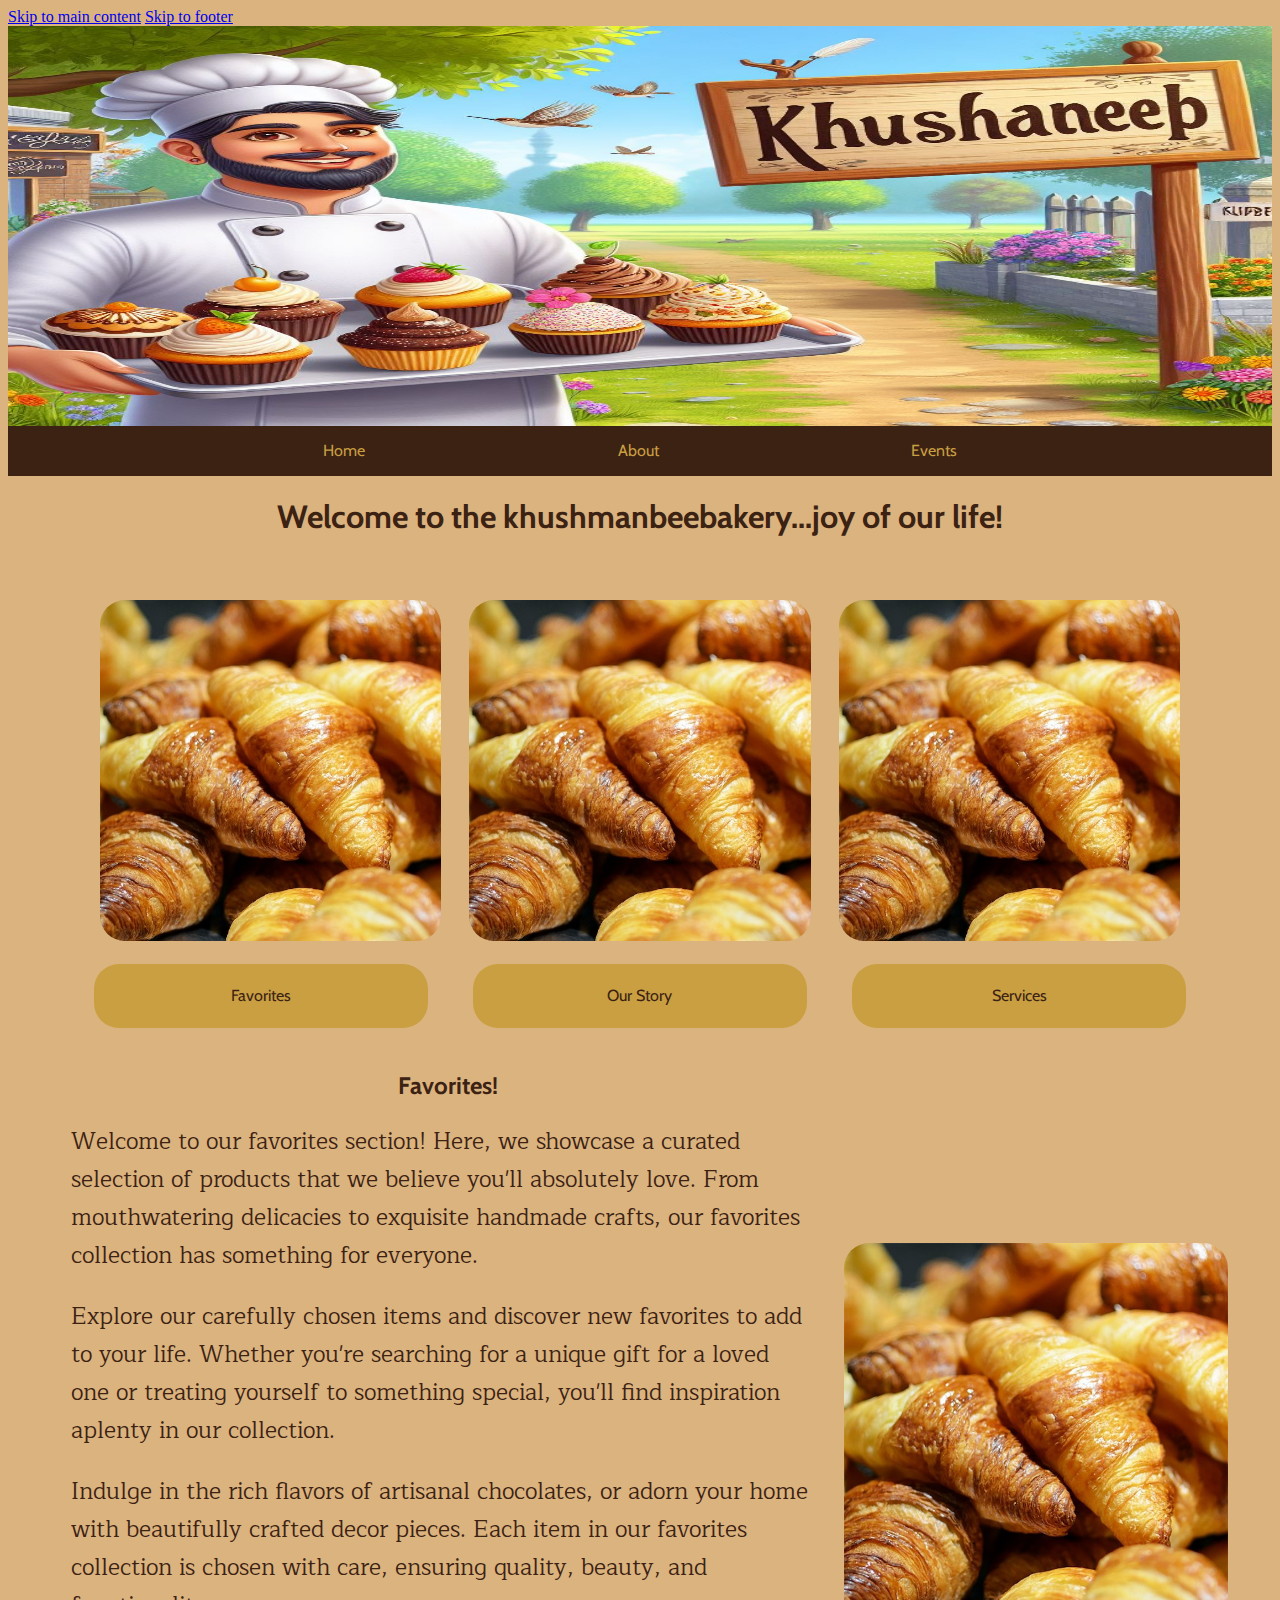
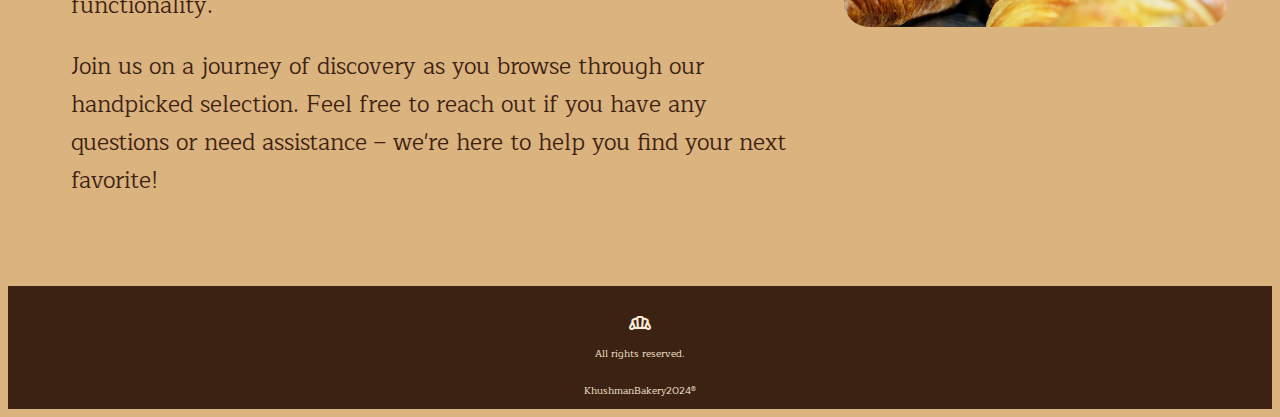
<file: index.html>
<!DOCTYPE html>
<html lang="en">
<head>
    <meta charset="UTF-8">
    <meta http-equiv="X-UA-Compatible" content="IE=edge">
    <meta name="viewport" content="width=device-width, initial-scale=1.0">
    <link rel="stylesheet" href="css/main.css">
    <link rel="stylesheet" href="https://fonts.googleapis.com/css2?family=Material+Symbols+Outlined:opsz,wght,FILL,GRAD@20..48,100..700,0..1,-50..200" /> 
    <!-- bread icon -->
    <link rel="preconnect" href="https://fonts.googleapis.com">
<link rel="preconnect" href="https://fonts.gstatic.com" crossorigin>
<link href="https://fonts.googleapis.com/css2?family=Cabin:wght@700&family=Maitree:wght@200;700&display=swap" rel="stylesheet">
    <title>Khushmandeep - Midterm</title>
</head>

<body>
    <div id="skip-links">
        <a href="#main-content" class="skip-link">Skip to main content</a>
        <a href="#footer" class="skip-link">Skip to footer</a>
    </div>

    <header class="header-background">
        <div class="logo">
            <img class="logo1" src="images/logo.jpg" alt="Bakery Logo">
        </div> <!-- end logo -->
        <div class="nav-container">
            <div class="nav-bar" role="navigation">
                <a href="#main-content" id="main-content">Home</a>
                <a href="aboutus.html">About</a> 
                <a href="events.html">Events</a> 
            </div> <!-- nav-barimg -->   
        </div><!-- nav-container -->
    </header>
    
    <h1>Welcome to the khushmanbeebakery...joy  of our life!</h1>
    <!-- This container to make the style easier -->
    <div class="container" aria-label="Main Content">   
        <div class="imageshome">
            <img src="images/bread.jpeg" alt="Bread photo">
            <img src="images/bread.jpeg" alt="Bread photo">
            <img src="images/bread.jpeg" alt="Bread photo">
        </div><!-- Imageshome end -->
        <div class="buttonshome">
            <a href="index.html">Favorites</a>
            <a href="about.html">Our Story</a>
            <a href="events.html">Services</a>
        </div><!-- buttonshome end -->

        
        <div class="column">
            <div>
                <h2>Favorites!</h2>
                <p>Welcome to our favorites section! Here, we showcase a curated selection of products that we believe you'll absolutely love. From mouthwatering delicacies to exquisite handmade crafts, our favorites collection has something for everyone.</p>
                <p>Explore our carefully chosen items and discover new favorites to add to your life. Whether you're searching for a unique gift for a loved one or treating yourself to something special, you'll find inspiration aplenty in our collection.</p>
                <p>Indulge in the rich flavors of artisanal chocolates, or adorn your home with beautifully crafted decor pieces. Each item in our favorites collection is chosen with care, ensuring quality, beauty, and functionality.</p>
                <p>Join us on a journey of discovery as you browse through our handpicked selection. Feel free to reach out if you have any questions or need assistance – we're here to help you find your next favorite!</p>
            </div>
            
            <div class="favorites">
                <img 
                srcset="images/bread-320.jpeg 320w,
                        images/bread-480.jpeg 480w, 
                        images/bread-720.jpeg 720w"
                sizes=" (max-width: 320px) 320px,
                        (max-width: 480px) 480px,
                        (max-width: 720px) 720px"
                src="images/bread-720.jpeg"
                alt="bread">
            </div>
        </div> <!-- end columns -->    
    </div> <!-- Container -->

    <footer id="footer" role="contentinfo">
        <p>KhushmanBakery2024®</p>
        <p>All rights reserved.</p>
        <span class="material-symbols-outlined">
            bakery_dining
        </span>
    </footer>
    
</body>
</html>
</file>
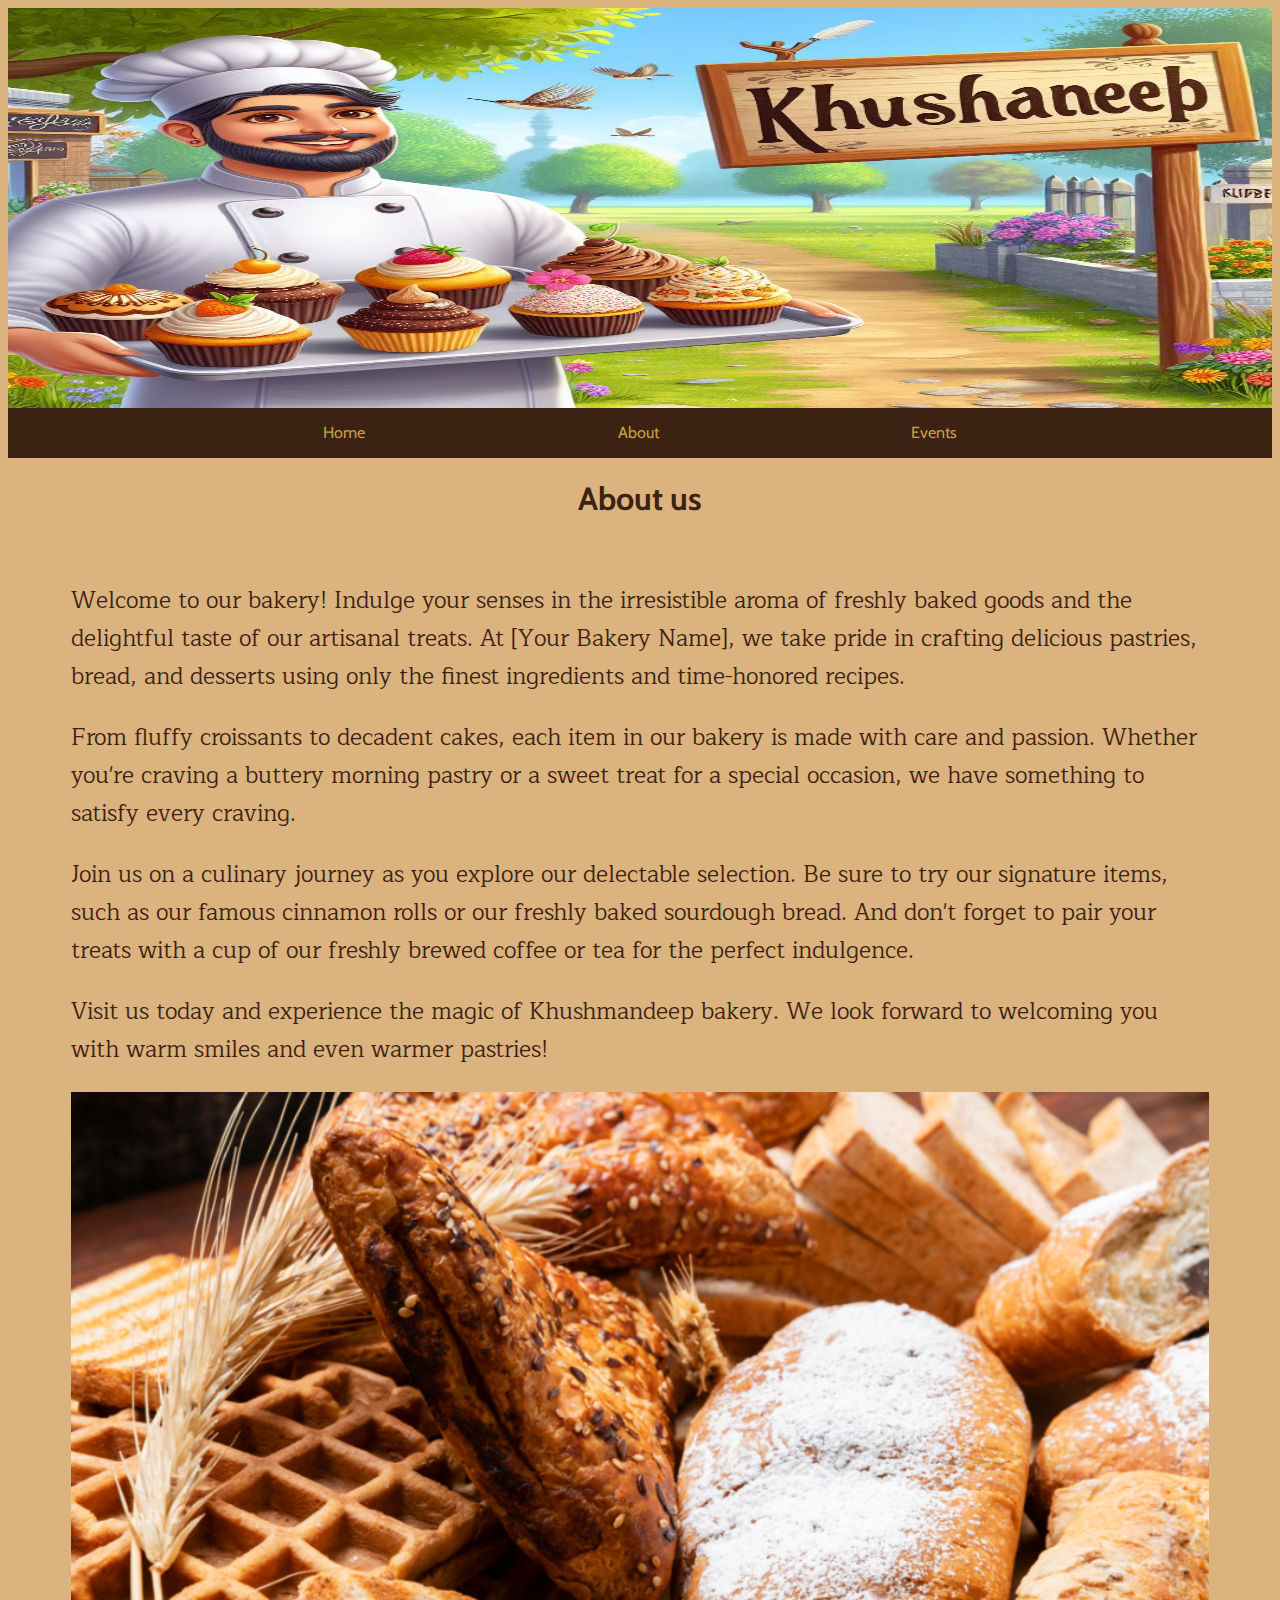
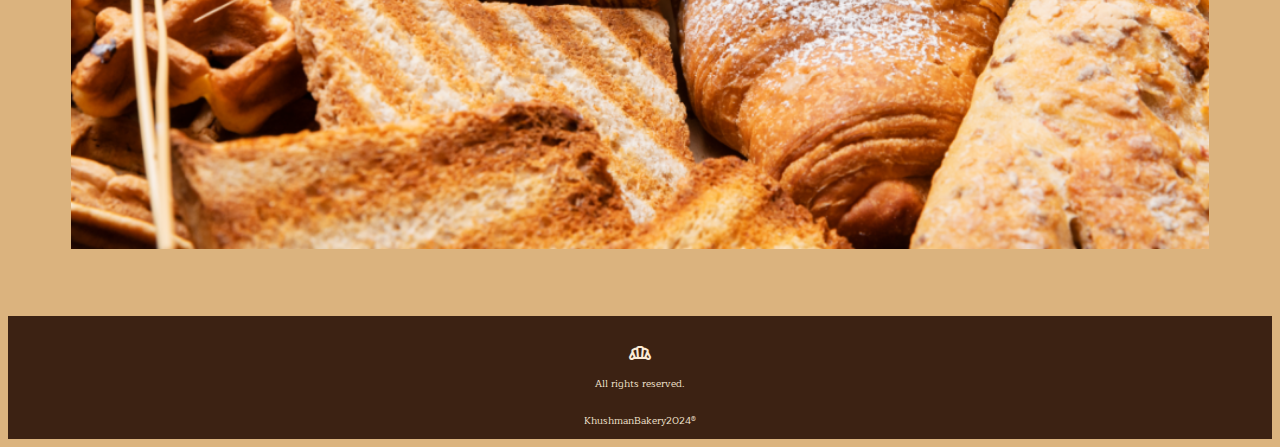
<file: aboutus.html>
<!DOCTYPE html>
<html lang="en">
<head>
    <meta charset="UTF-8">
    <meta http-equiv="X-UA-Compatible" content="IE=edge">
    <meta name="viewport" content="width=device-width, initial-scale=1.0">
    <link rel="stylesheet" href="css/main.css">
    <link rel="stylesheet" href="https://fonts.googleapis.com/css2?family=Material+Symbols+Outlined:opsz,wght,FILL,GRAD@20..48,100..700,0..1,-50..200" /> 
    <!-- bread icon -->
    <link rel="preconnect" href="https://fonts.googleapis.com">
<link rel="preconnect" href="https://fonts.gstatic.com" crossorigin>
<link href="https://fonts.googleapis.com/css2?family=Cabin:wght@700&family=Maitree:wght@200;700&display=swap" rel="stylesheet">
    <title>Khushmandeep - Midterm</title>
</head>

<body>
   
    <header class="header-background">
        <div class="logo">
            <img class="logo1" src="images/logo.jpg" alt="Bakery Logo">
        </div> <!-- end logo -->
        <div class="nav-container">
            <div class="nav-bar">
                <a href="index.html">Home</a> 
                <a href="aboutus.html">About</a> 
                <a href="events.html">Events</a> 
            </div> <!-- nav-barimg -->   
        </div><!-- nav-container -->
    </header>
    <h1>About us</h1>
    <div class="container">
        <div>
            <p>Welcome to our bakery! Indulge your senses in the irresistible aroma of freshly baked goods and the delightful taste of our artisanal treats. At [Your Bakery Name], we take pride in crafting delicious pastries, bread, and desserts using only the finest ingredients and time-honored recipes.</p>
            <p>From fluffy croissants to decadent cakes, each item in our bakery is made with care and passion. Whether you're craving a buttery morning pastry or a sweet treat for a special occasion, we have something to satisfy every craving.</p>
            <p>Join us on a culinary journey as you explore our delectable selection. Be sure to try our signature items, such as our famous cinnamon rolls or our freshly baked sourdough bread. And don't forget to pair your treats with a cup of our freshly brewed coffee or tea for the perfect indulgence.</p>
            <p>Visit us today and experience the magic of Khushmandeep bakery. We look forward to welcoming you with warm smiles and even warmer pastries!</p>
        </div>
        
        <div>
             <img 
             srcset="images/aboutus-320.jpg 320w,
                     images/aboutus-480.jpg 480w, 
                     images/aboutus-720.jpg 720w,
                     images/aboutus-960.jpg 960w"
             sizes="(max-width: 320px) 320px,
                    (max-width: 480px) 480px,
                    (max-width: 720px) 720px,
                    (max-width: 960px) 960px"
             src="images/bread.jpeg"
             alt="An image">
        </div>
    </div> <!-- Container -->

    <footer id="#footer" role="contentinfo">
        <p>KhushmanBakery2024®</p>
        <p>All rights reserved.</p>
        <span class="material-symbols-outlined">
            bakery_dining
        </span>
    </footer>
</body>
</html>
</file>
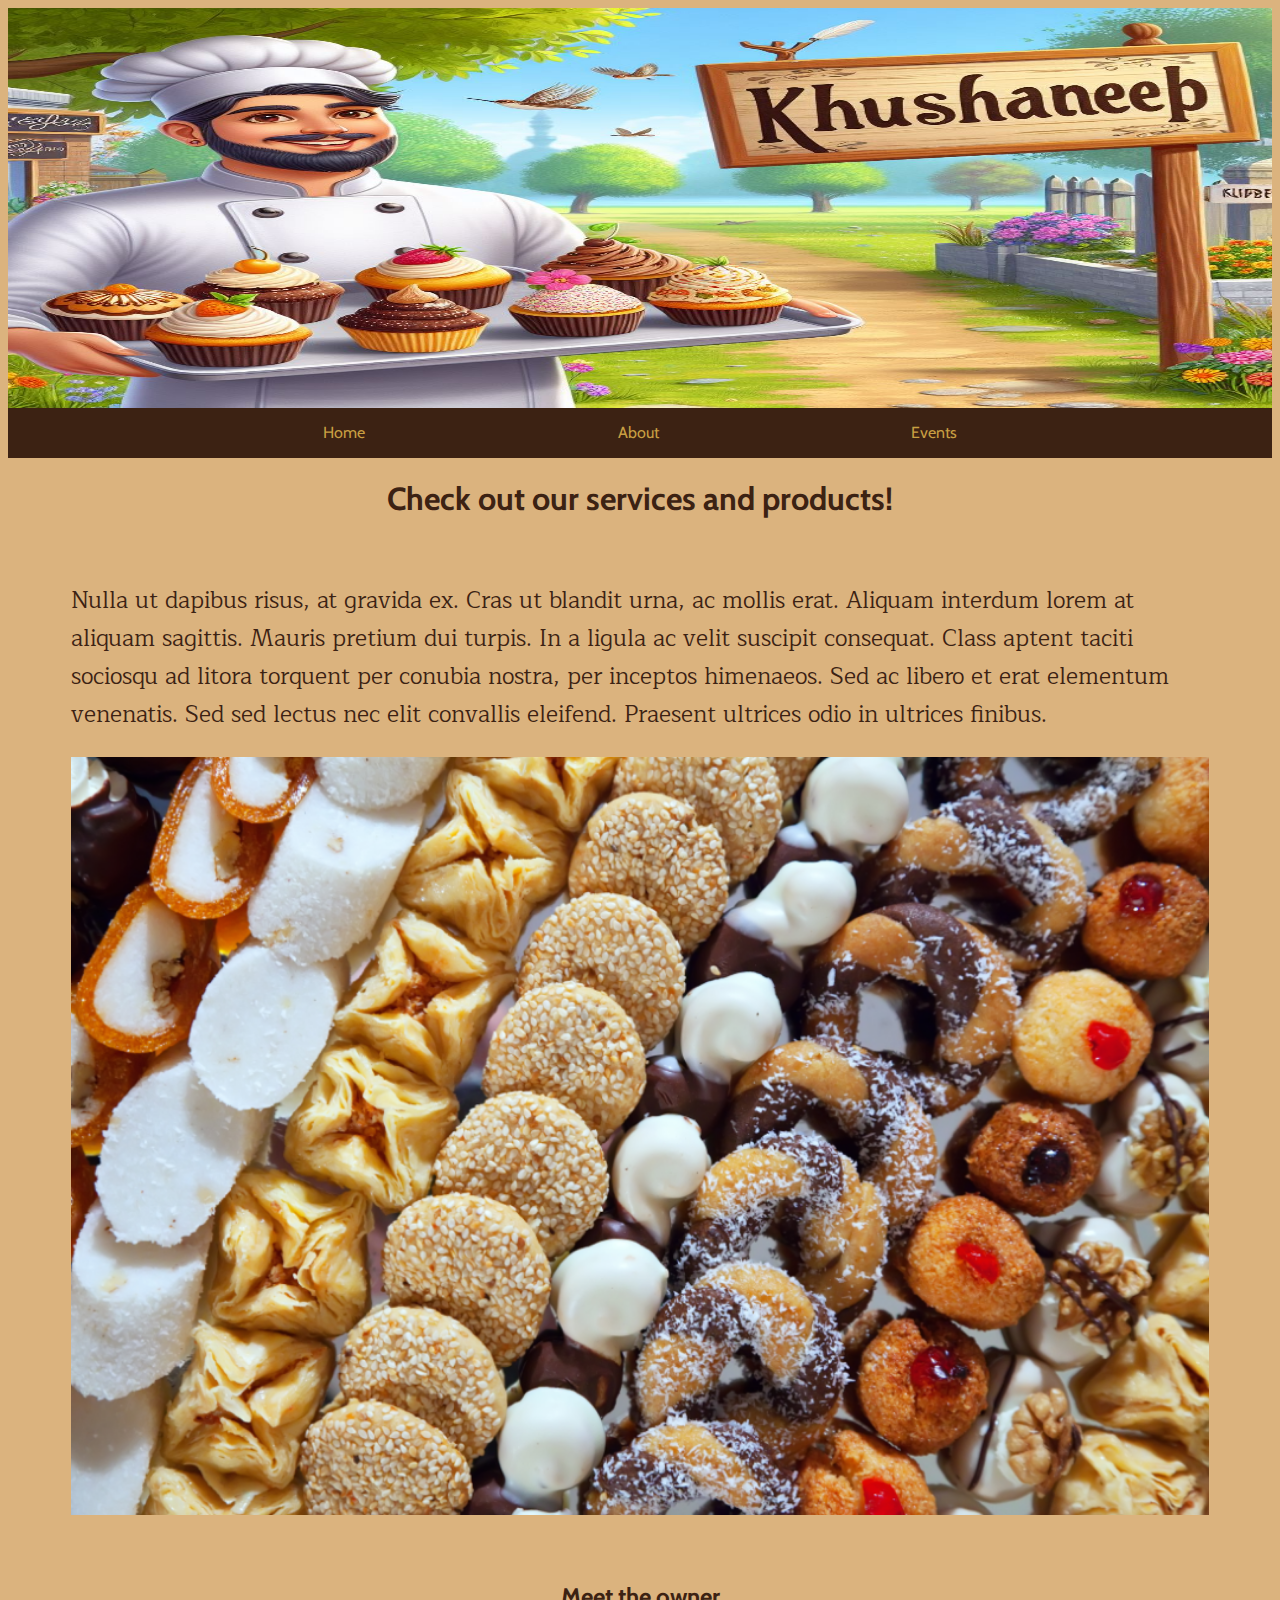
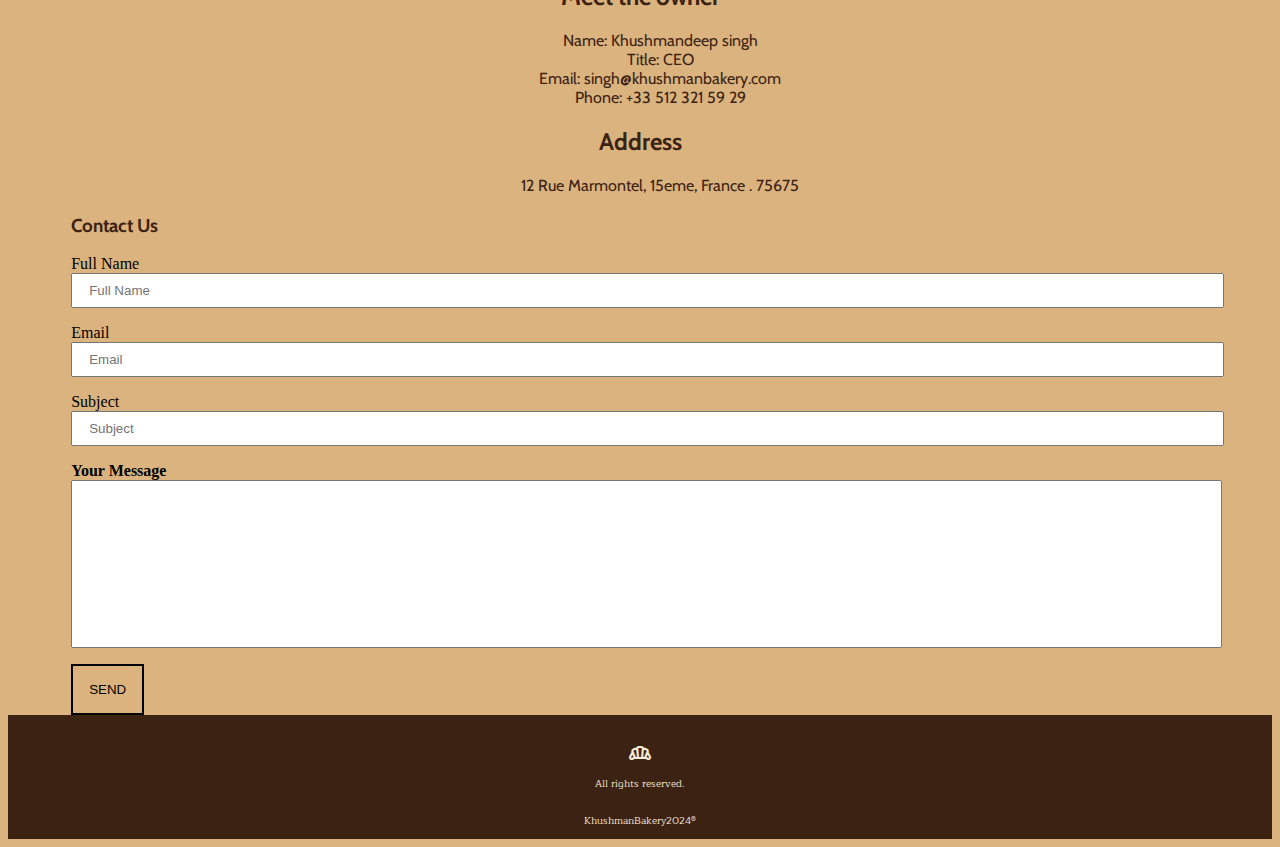
<file: events.html>
<!DOCTYPE html>
<html lang="en">
<head>
    <meta charset="UTF-8">
    <meta http-equiv="X-UA-Compatible" content="IE=edge">
    <meta name="viewport" content="width=device-width, initial-scale=1.0">
    <link rel="stylesheet" href="css/main.css">
    <link rel="stylesheet" href="https://fonts.googleapis.com/css2?family=Material+Symbols+Outlined:opsz,wght,FILL,GRAD@20..48,100..700,0..1,-50..200" /> 
    <!-- bread icon -->
    <link rel="preconnect" href="https://fonts.googleapis.com">
<link rel="preconnect" href="https://fonts.gstatic.com" crossorigin>
<link href="https://fonts.googleapis.com/css2?family=Cabin:wght@700&family=Maitree:wght@200;700&display=swap" rel="stylesheet">
    <title>mtm6201-midterm</title>
</head>

<body>
   
    <header class="header-background">
        <div class="logo">
            <img class="logo1" src="images/logo.jpg" alt=" bakery Logo">
        </div> <!-- end logo -->
        <div class="nav-container">
            <div class="nav-bar">
                <a href="index.html">Home</a> 
                <a href="aboutus.html">About</a> 
                <a href="events.html">Events</a> 
            </div> <!-- nav-barimg -->   
        </div><!-- nav-container -->
    </header>
    <h1>Check out our services and products!</h1>
    <div class="container">
        
        <div>
            <p>Nulla ut dapibus risus, at gravida ex. Cras ut blandit urna, ac mollis erat. Aliquam interdum lorem at aliquam sagittis. Mauris pretium dui turpis. In a ligula ac velit suscipit consequat. Class aptent taciti sociosqu ad litora torquent per conubia nostra, per inceptos himenaeos. Sed ac libero et erat elementum venenatis. Sed sed lectus nec elit convallis eleifend. Praesent ultrices odio in ultrices finibus.</p>
        </div>
        <div>
            <img 
            srcset="images/events-320_x_212.jpg 320w,
                    images/events-480_x_320.jpg 480w, 
                    images/events-720_x_480.jpg 720w,
                    images/events-960_x_640.jpg 960w"
            sizes="(max-width: 320px) 320px,
                   (max-width: 480px) 480px,
                   (max-width: 720px) 720px,
                   (max-width: 960px) 960px"
            src="images/events.jpg"
            alt="An image">
        </div>
    </div> <!-- Container -->


    <h2>Meet the owner</h2>
    <ul itemscope itemtype="https://schema.org/Person">
      <li itemprop="name">Name: Khushmandeep singh</li>
      <li itemprop="jobTitle">Title: CEO</li>
      <li itemprop="email">Email: singh@khushmanbakery.com</li>
      <li itemprop="telephone">Phone: +33 512 321 59 29</li>
    </ul>
    <h2>Address</h2>
    <ul itemscope itemtype="https://schema.org/Person">
      <li itemprop="address" itemscope itemtype="https://schema.org/PostalAddress">
        <span itemprop="name">12</span>
        <span itemprop="streetAddress">Rue Marmontel, </span>
        <span itemprop="addressLocality">15eme, </span>
        <span itemprop="addressCountry">France </span>.
        <span itemprop="postalCode">75675</span>
      </li>
    </ul>

    <div class="contact-section">
        <h3>Contact Us</h3>
        <form action="index.html">
          <label>Full Name</label>
          <input type="text" placeholder="Full Name">
          <label>Email</label>
          <input type="text" placeholder="Email">
          <label>Subject</label>
          <input type="text" placeholder="Subject">
          <b>Your Message</b>
          <textarea></textarea>
          <button type="submit">Send</button>
        </form>
      </div>

    

      <footer id="#footer" role="contentinfo">
        <p>KhushmanBakery2024®</p>
        <p>All rights reserved.</p>
        <span class="material-symbols-outlined">
            bakery_dining
        </span>
    </footer>
    
</body>
</html>
</file>
<file: css/main.css>
body{
    background-color: rgb(219, 179, 126);
}

  .skip-link:focus {
    position: static;
    left: auto;
    top: auto;
    width: auto;
    height: auto;
    overflow: auto;
    clip: auto;
  }
  

img{
    width: 100%;
}

.nav-bar, .nav-bar a {
    display: flex;
    justify-content: center;
    text-decoration: none;
    color: #C99F42;
    font-weight: 400;
    line-height: 50px;
    background-color: #3C2213;
}

.nav-bar a:hover {
    color: #3C2213; /* Change text color on hover */
    background-color: #C99F42; /* Change background color on hover */
}

.nav-bar a:active {
    background-color: #1C3551; /* Change background color on active */
}

.nav-bar a {
    padding-left: 10%;
    padding-right: 10%;
}


.nav-bar a, h1,  h2, h3, ul {
    font-family: 'Cabin', sans-serif;
}

h1,li {
    color:#3C2213;
    text-align: center;
    width: 100%;
    align-items: center;

}

ul{
    color: #3C2213;
}

h2{
    color: #3C2213;
    text-align: center;

}

h3{
    color: #3C2213;
    text-align: left;
}

li{
    list-style: none;
}



p {
    font-family: 'Maitree', serif;
    color: #3C2213;
    font-size: 23px;
}

.header-background {
    background-color: #B2763C;
}

.content {
    display: flex;
}

.container {
    margin: 5%;
}

.logo {
    display: flex;
    width: 100%;
}


.logo1 {
    width: 100%;
    object-fit: fill;
    height: 400px;
}

footer {
    background-color: #3C2213;
    display: flex;
    align-items: center;
    flex-direction: column-reverse;
}

footer p {
    color: antiquewhite;
    text-align: center;
    font-size: x-small;
}

footer span {
    padding-top: 2%;
    color: antiquewhite;
}

.imageshome, .buttonshome {
    display: flex;
    justify-content: space-evenly;
}

.imageshome img, .buttonshome a {
    height:auto;
    width:30%;
    border-radius: 25px;
    text-align: center;
}

.buttonshome a {
    margin: 2%;
    padding: 2%;
    color: #3C2213;
    background-color: #C99F42;
    font-family: 'Cabin', sans-serif;
    text-decoration: none;
}

.buttonshome a:hover{
    color: #C99F42;
    background-color: #3C2213;
    animation-name: animation;
    animation-duration: 1s;
    animation-timing-function: ease-in-out;
    animation-iteration-count: infinite;
    animation-play-state: running;
}

@keyframes animation{
    0%{
        transform: scale(0.9) rotate(0deg);
    }

    35% {
        transform: scale(1) rotate(1deg);
    }

    100%{
        transform: scale(0.9) rotate(0deg);
    }
}

.favorites img {
    border-radius: 25px;
    margin-left: 5%;
    
}


.column {
    display: flex;
    justify-content: center;
    align-items: center;
}

.column p {
    margin-right: 2%;
}

form input, form textarea {
    display: block;
    width: 93%;
    margin-bottom: 1rem;
    padding: .5rem 1rem;
  }
  
  form textarea {
    min-height: 150px;
    max-height: 150px;
    height: 150px;
    resize: none;
    width: 93%;
  }
  
  form button {
    background: none;
    border: 2px solid black;
    padding: 1rem;
    text-transform: uppercase;
  }

  h1{ 
    text-align: center;
  }

.contact-section{
    align-items: center;
    margin-left: 5%;
    /* margin-right: 5%; */

 }

 /* .contact-section {
    text-align: center;
 } */

 


/* .img1 {
    background-image: url("../images/bread.jpeg");
} */

/* For medium and small screens */

@media (max-width:480px){
        
    .imageshome,  .nav-bar, .nav-bar a {
        display: flex;
        flex-direction: column;
        align-items: center;
    }

    .imageshome img {
        height: auto;
        width: 100%;
        margin-bottom: 10%;
    }

    .buttonshome {
        display: none;
    }

}

@media (max-width:720px){
        
    .column {
        display: flex;
        flex-direction: column;
        align-items: center;
    }

    p {
        font-size: 1.2em;
        text-align: center;
    }

    .favorites img {
        margin-left: 0;
    }

    .contact-section{
        margin-right:0;
    }
    

}
</file>
